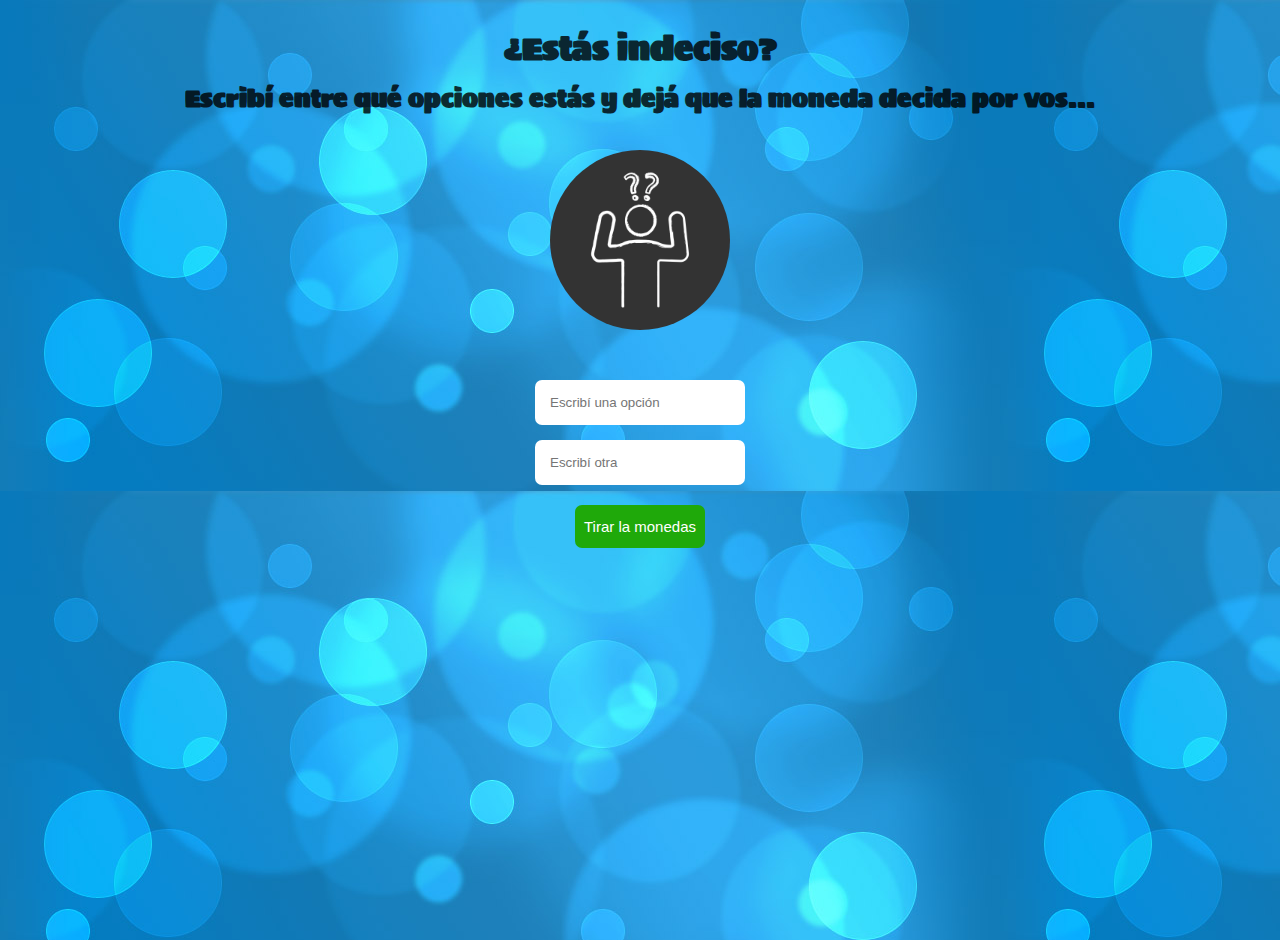
<file: index.html>
<!DOCTYPE html>
<html lang="en">
<head>
    <meta charset="UTF-8">
    <meta http-equiv="X-UA-Compatible" content="IE=edge">
    <meta name="viewport" content="width=device-width, initial-scale=1.0">
    <title>Indeciso</title>
</head>
<link rel="stylesheet" href="./css/style.css">
<body>
    <div id="contenedor">
        <h1 id="h1">¿Estás indeciso?</h1>
        <h2 id="h2">Escribí entre qué opciones estás y dejá que la moneda decida por vos...</h2>
        <img id="image" src="./imagenes/confusion-chalk-icon-making-decisions-indecision-a-lot-of-questions-indecisive-person-perplexity-emotional-stress-symptom-isolated-chalkboard-illustration-vector.webp" alt="">
        <div id="inputs">
            <input type="text" name="" id="opcion1" placeholder="Escribí una opción">
            <br>    
            <input type="text" name="" id="opcion2" placeholder="Escribí otra">
        </div>
        <button id="btn">Tirar la monedas</button>
        
        <p id="txt"></p>
    </div>
    



    <script src="./js/script.js"></script>
</body>
</html>
</file>
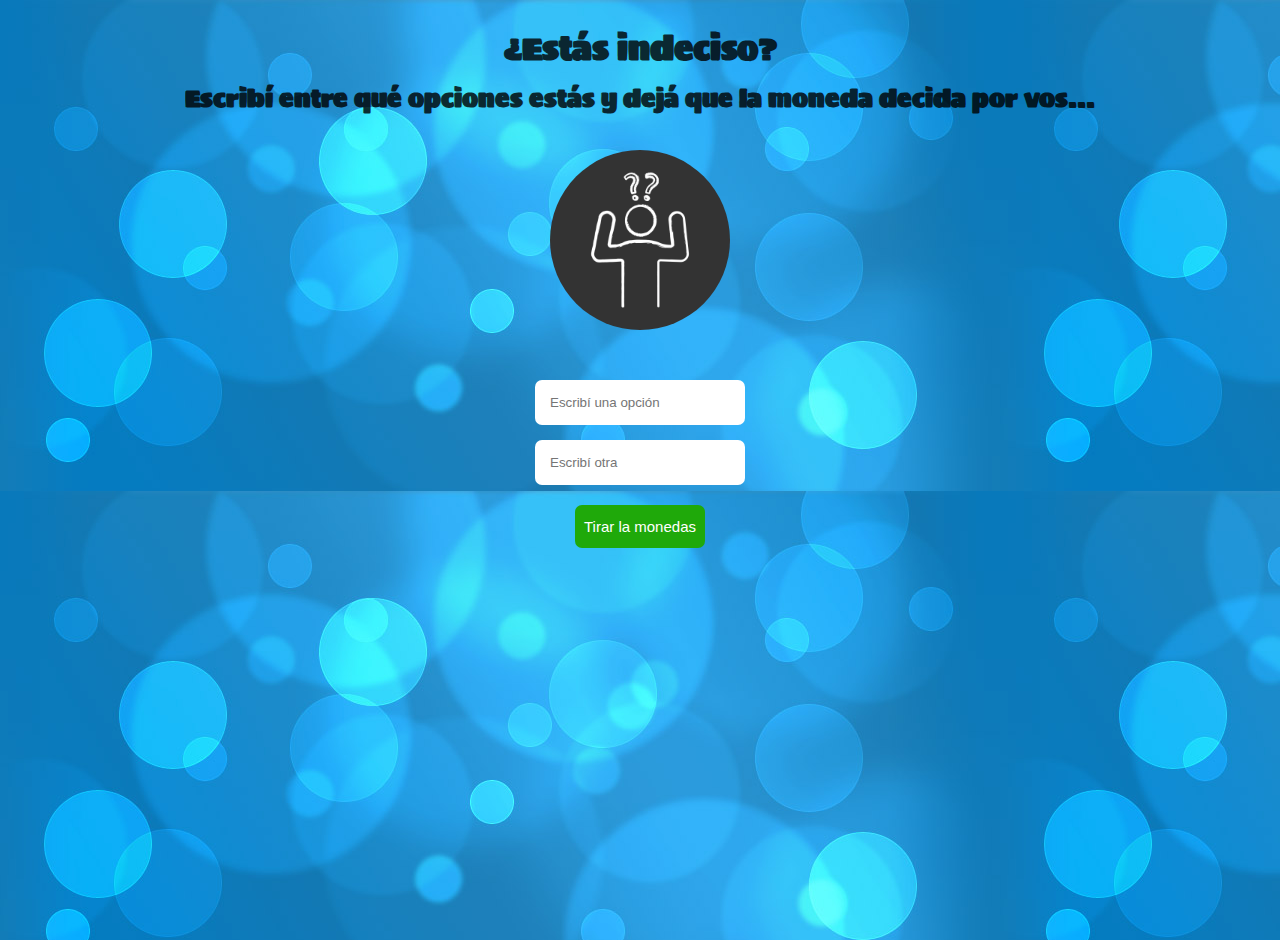
<file: moneda2.html>
<!DOCTYPE html>
<html lang="en">
<head>
    <meta charset="UTF-8">
    <meta http-equiv="X-UA-Compatible" content="IE=edge">
    <meta name="viewport" content="width=device-width, initial-scale=1.0">
    <title>Indeciso</title>
</head>
<link rel="stylesheet" href="./moneda2.css">
<body>
    <div id="contenedor">
        <h1 id="h1">¿Estás indeciso?</h1>
        <h2 id="h2">Escribí entre qué opciones estás y dejá que la moneda decida por vos...</h2>
        <img id="image" src="./imagenes/confusion-chalk-icon-making-decisions-indecision-a-lot-of-questions-indecisive-person-perplexity-emotional-stress-symptom-isolated-chalkboard-illustration-vector.webp" alt="">
        <div id="inputs">
            <input type="text" name="" id="opcion1" placeholder="Escribí una opción">
            <br>    
            <input type="text" name="" id="opcion2" placeholder="Escribí otra">
        </div>
        <button id="btn">Tirar la monedas</button>
        
        <p id="txt"></p>
    </div>
    



    <script src="./moneda2.js"></script>
</body>
</html>
</file>
<file: css/style.css>
@import url('https://fonts.googleapis.com/css2?family=Alegreya+SC&family=Bayon&family=Crete+Round&family=Dokdo&family=Koulen&family=Londrina+Outline&family=Odibee+Sans&family=Oswald:wght@400;700&family=Playfair+Display&family=Sigmar&display=swap');



body{
    font-family: "sigmar";
    margin: 0;
    padding: 0;
    width: 100vw;
    height: 100vh;
}

#contenedor{
    display: flex;
    flex-direction: column;
    align-items: center;
    background-image: url("../imagenes/bokeh.jpg");
    height: 100vh;
    padding: 20px;
}

#h1,#h2{
    margin: 2px;
    opacity: 0.8;
    text-align: center;
}

#inputs{
    margin: 20px 0;
}
#opcion1{
    margin-bottom: 15px;
    border-radius: 7px;
    border: none;
    padding: 15px;
    width: 180px;
}
#opcion2{
    border-radius: 7px;
    border: none;
    padding: 15px;
    width: 180px;
}

#btn{
    border-radius: 7px;
    border: none;
    padding: 13px 9px;
    width: 130px;
    color: white;
    background-color: rgb(31, 169, 10);
    font-size: 15px;
}

#image{
    width: 180px;
    border-radius: 50%;
    margin: 30px 0;

}

#txt{
    color: red;
    opacity: 0.7;
    font-size: 25px;
    text-align: center;
}


@media (max-width: 359px) {
    
    #h1{
        font-size: 30px;
    }
    
    #h2{
        font-size: 23px;
    }
    #image{
        width: 140px;
    }

    #opcion1{
        width: 80%;
    }
    #opcion2{
        width: 80%;
    }
  
    #btn {

    width: 50%;
    padding: 10px;
    
    }
  }
</file>
<file: moneda2.css>
@import url('https://fonts.googleapis.com/css2?family=Alegreya+SC&family=Bayon&family=Crete+Round&family=Dokdo&family=Koulen&family=Londrina+Outline&family=Odibee+Sans&family=Oswald:wght@400;700&family=Playfair+Display&family=Sigmar&display=swap');



body{
    font-family: "sigmar";
    margin: 0;
    padding: 0;
    width: 100vw;
    height: 100vh;
}

#contenedor{
    display: flex;
    flex-direction: column;
    align-items: center;
    background-image: url("./imagenes/bokeh.jpg");
    height: 100vh;
    padding: 20px;
}

#h1,#h2{
    margin: 2px;
    opacity: 0.8;
    text-align: center;
}

#inputs{
    margin: 20px 0;
}
#opcion1{
    margin-bottom: 15px;
    border-radius: 7px;
    border: none;
    padding: 15px;
    width: 180px;
}
#opcion2{
    border-radius: 7px;
    border: none;
    padding: 15px;
    width: 180px;
}

#btn{
    border-radius: 7px;
    border: none;
    padding: 13px 9px;
    width: 130px;
    color: white;
    background-color: rgb(31, 169, 10);
    font-size: 15px;
}

#image{
    width: 180px;
    border-radius: 50%;
    margin: 30px 0;

}

#txt{
    color: red;
    opacity: 0.7;
    font-size: 25px;
    text-align: center;
}


@media (max-width: 359px) {
    
    #h1{
        font-size: 30px;
    }
    
    #h2{
        font-size: 23px;
    }
    #image{
        width: 140px;
    }

    #opcion1{
        width: 80%;
    }
    #opcion2{
        width: 80%;
    }
  
    #btn {

    width: 50%;
    padding: 10px;
    
    }
  }
</file>
